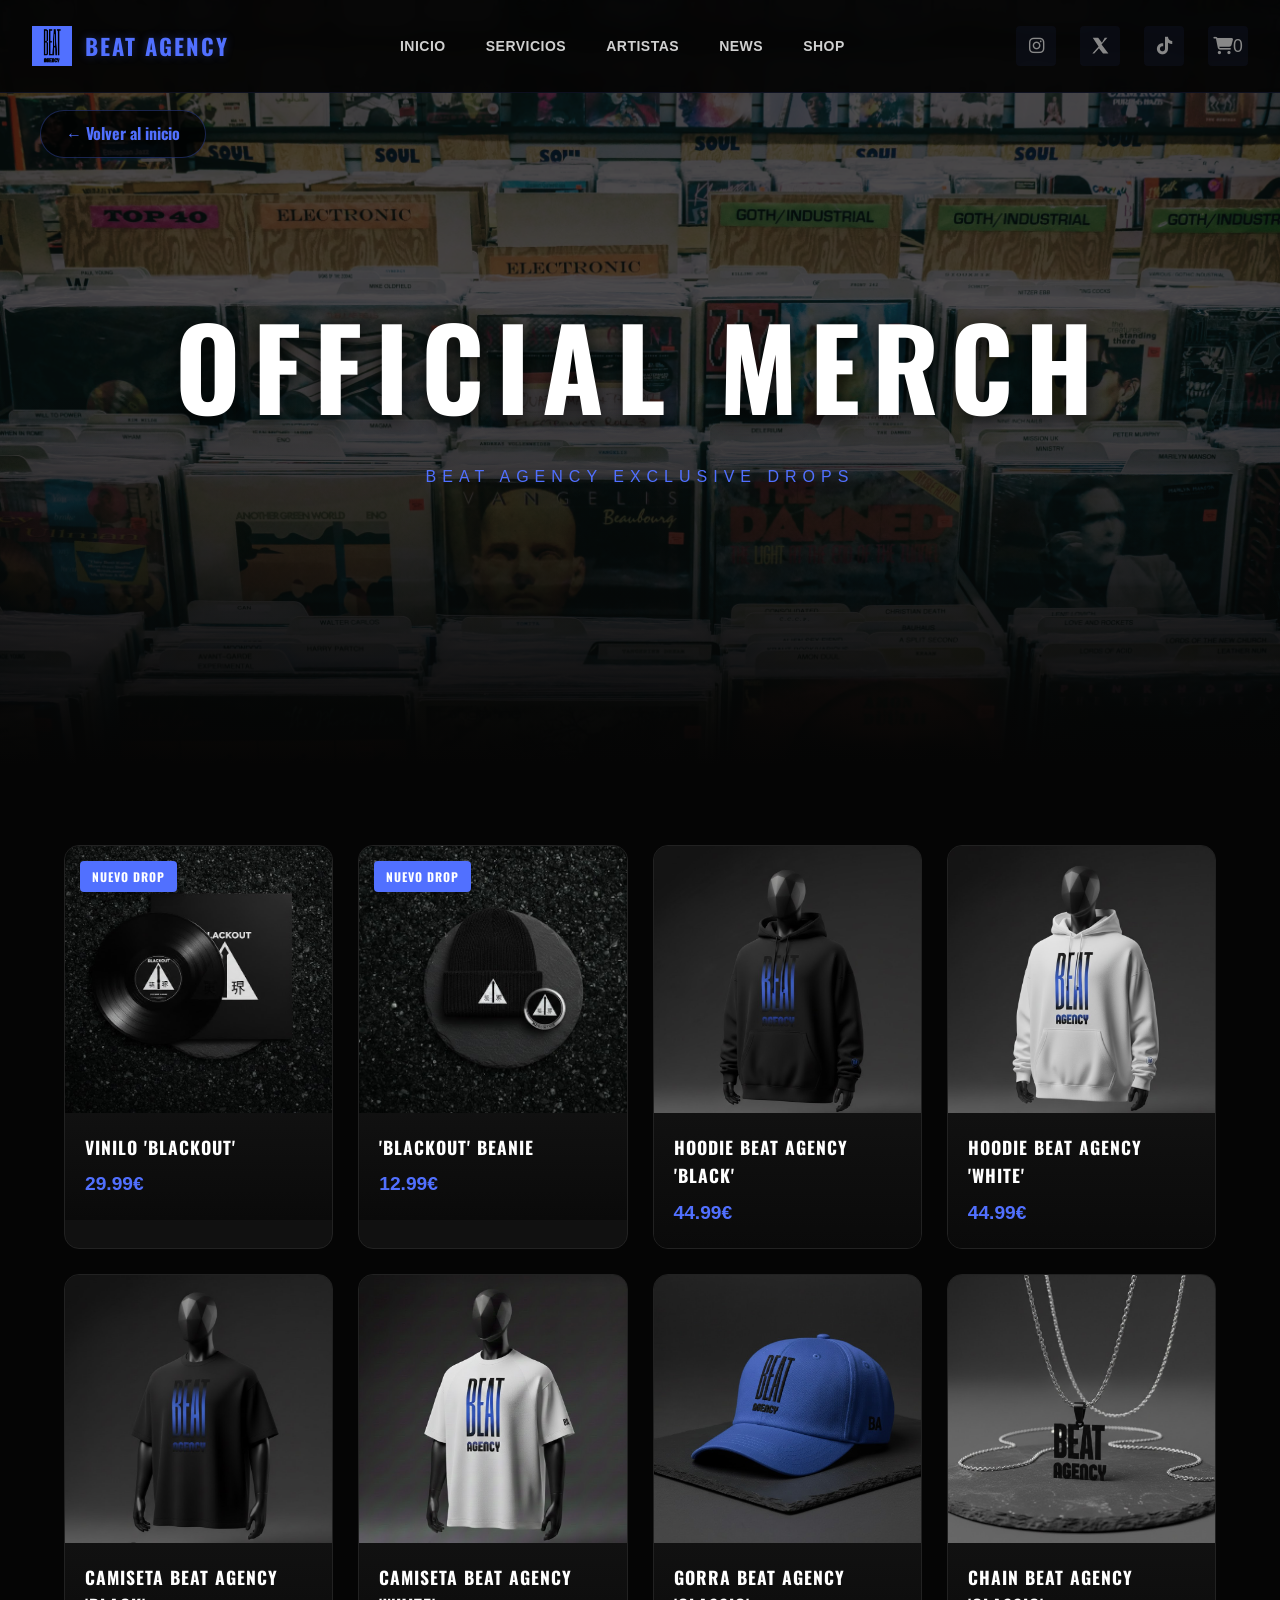
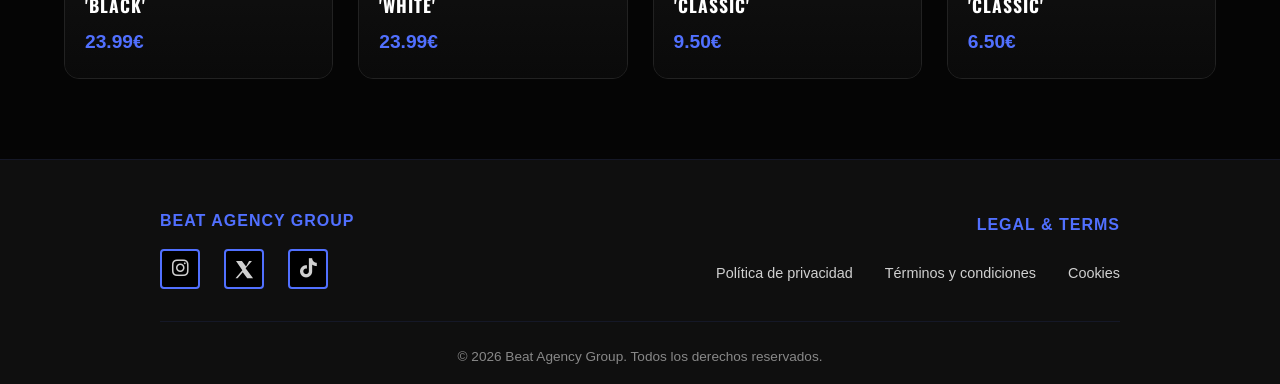
<file: shop.html>
<!DOCTYPE html>
<html lang="es">
<head>
    <meta charset="UTF-8">
    <title>Shop | Beat Agency Group</title>
    <link rel="stylesheet" href="shop.css">
    <link rel="stylesheet" href="https://cdnjs.cloudflare.com/ajax/libs/font-awesome/6.4.0/css/all.min.css">
    <link href="https://fonts.googleapis.com/css2?family=Oswald:wght@700&display=swap" rel="stylesheet">
</head>
<body>
      <!-- Navigation -->
  <nav class="navbar">
    <div class="navbar-container">
      <!-- Logo Left -->
      <div class="navbar-logo-section">
        <a href="#hero" class="navbar-logo">
          <img src="logo.png" alt="Beat Agency Group" class="logo-img">
          <span class="logo-text">BEAT AGENCY</span>
        </a>
      </div>

      <!-- Menu Center -->
      <div class="navbar-menu-section">
        <input type="checkbox" id="hamburger-check" class="hamburger-check">
        <label for="hamburger-check" class="hamburger">
          <span></span>
          <span></span>
          <span></span>
        </label>
        <nav class="navbar-menu" id="navbar-menu">
          <a href="index.html#hero" class="navbar-link">Inicio</a>
          <a href="index.html#services" class="navbar-link">Servicios</a>
          <a href="index.html#roster" class="navbar-link">Artistas</a>
          <a href="index.html#news" class="navbar-link">News</a>
          <a href="shop.html" class="navbar-link">Shop</a>
        </nav>
      </div>

      <!-- Social Icons Right -->
      <div class="navbar-social-section">
        <div class="social-icons">
          <a href="#" class="social-icon" title="Instagram">
            <i class="fab fa-instagram"></i>
          </a>
          <a href="#" class="social-icon" title="X">
            <svg class="x-icon" viewBox="0 0 24 24" fill="currentColor">
              <path d="M18.244 2.25h3.308l-7.227 8.26 8.502 11.24h-6.657l-5.07-6.614-5.848 6.614H2.88l7.732-8.835L3.432 2.25H10.14l4.734 6.236z"/>
            </svg>
          </a>
          <a href="#" class="social-icon" title="TikTok">
            <i class="fab fa-tiktok"></i>
          </a>
          <a href="#" class="social-icon" title="Carrito" onclick="toggleCart(); return false;">
            <i class="fas fa-shopping-cart"></i>
            <span id="cart-count">0</span>
          </a>
        </div>
      </div>
    </div>
  </nav>

  <div id="cart-overlay" class="cart-overlay" onclick="toggleCart()"></div>

    <section class="shop-hero">
      <a href="index.html" class="btn-volver-hero">
          ← Volver al inicio
      </a>

      <img src="shop.jpg" alt="Beat Agency Merch Background" class="hero-bg-img">

      <div class="hero-overlay"></div>

      <div class="hero-content">
          <h1 class="hero-title">OFFICIAL MERCH</h1>
          <p class="hero-subtitle">BEAT AGENCY EXCLUSIVE DROPS</p>
      </div>
    </section>

    <!--Tienda-->
    <main class="shop-container">
      <div class="product-grid">
        <article class="product-card" data-id="1" data-name="Blackout Vinilo" data-price="29.99">
            <div class="product-img-container">
                <span class="tag-new">Nuevo Drop</span>
                <img src="merch8.jpg" alt="Blackout Vinilo" class="product-img">
                
                <button class="btn-add-cart-overlay" onclick="addToCart(this)">
                    <i class="fas fa-shopping-cart"></i>
                </button>
            </div>
            
            <div class="product-info">
                <h3>Vinilo 'Blackout'</h3>
                <p class="price">29.99€</p>
            </div>
        </article>

        <article class="product-card" data-id="2" data-name="Blackout Beanie" data-price="12.99">
                <div class="product-img-container">
                    <span class="tag-new">Nuevo Drop</span>
                    <img src="merch7.jpg" alt="Blackout Beanie" class="product-img">
                    
                    <button class="btn-add-cart-overlay" onclick="addToCart(this)">
                        <i class="fas fa-shopping-cart"></i>
                    </button>
                </div>
                
                <div class="product-info">
                    <h3>'Blackout' Beanie</h3>
                    <p class="price">12.99€</p>
                </div>
            </article>

            <article class="product-card" data-id="3" data-name="Beat Hoodie Black" data-price="44.99">
                <div class="product-img-container">
                    <img src="merch2.jpg" alt="Beat Hoodie" class="product-img">
                    
                    <button class="btn-add-cart-overlay" onclick="addToCart(this)">
                        <i class="fas fa-shopping-cart"></i>
                    </button>
                </div>
                
                <div class="product-info">
                    <h3>Hoodie Beat Agency 'Black'</h3>
                    <p class="price">44.99€</p>
                </div>
            </article>

            <article class="product-card" data-id="4" data-name="Beat Hoodie White" data-price="44.99">
                <div class="product-img-container">
                    <img src="merch3.jpg" alt="Beat Hoodie" class="product-img">
                    
                    <button class="btn-add-cart-overlay" onclick="addToCart(this)">
                        <i class="fas fa-shopping-cart"></i>
                    </button>
                </div>
                
                <div class="product-info">
                    <h3>Hoodie Beat Agency 'White'</h3>
                    <p class="price">44.99€</p>
                </div>
            </article>

            <article class="product-card" data-id="5" data-name="Beat Camiseta Black" data-price="23.99">
                <div class="product-img-container">
                    <img src="merch4.jpg" alt="Beat T-Shirt" class="product-img">
                    
                    <button class="btn-add-cart-overlay" onclick="addToCart(this)">
                        <i class="fas fa-shopping-cart"></i>
                    </button>
                </div>
                
                <div class="product-info">
                    <h3>Camiseta Beat Agency 'Black'</h3>
                    <p class="price">23.99€</p>
                </div>
            </article>

            <article class="product-card" data-id="6" data-name="Beat Camiseta White" data-price="23.99">
                <div class="product-img-container">
                    <img src="merch5.jpg" alt="Beat T-Shirt" class="product-img">
                    
                    <button class="btn-add-cart-overlay" onclick="addToCart(this)">
                        <i class="fas fa-shopping-cart"></i>
                    </button>
                </div>
                
                <div class="product-info">
                    <h3>Camiseta Beat Agency 'White'</h3>
                    <p class="price">23.99€</p>
                </div>
            </article>

            <article class="product-card" data-id="7" data-name="Gorra Classic" data-price="9.50">
              <div class="product-img-container">
                  <img src="merch1.jpg" alt="Agency Cap" class="product-img">
                  
                  <button class="btn-add-cart-overlay" onclick="addToCart(this)">
                      <i class="fas fa-shopping-cart"></i>
                  </button>
              </div>
              
              <div class="product-info">
                  <h3>Gorra Beat Agency 'Classic'</h3>
                  <p class="price">9.50€</p>
              </div>
          </article>

          <article class="product-card" data-id="8" data-name="Chain Classic" data-price="6.50">
              <div class="product-img-container">
                  <img src="merch6.jpg" alt="Chain Classic" class="product-img">
                  
                  <button class="btn-add-cart-overlay" onclick="addToCart(this)">
                      <i class="fas fa-shopping-cart"></i>
                  </button>
              </div>
              
              <div class="product-info">
                  <h3>Chain Beat Agency 'Classic'</h3>
                  <p class="price">6.50€</p>
              </div>
          </article>
        </div>
    </main>

    <aside id="cart-sidebar" class="cart-sidebar">
        <div class="cart-header">
            <span class="close-cart" onclick="toggleCart()">&times;</span>
            <h3>Tu Carrito</h3>
        </div>
        <div id="cart-items" class="cart-items">
            </div>
        <div class="cart-footer">
            <div class="total-container">
                <span>Total:</span>
                <span id="cart-total">0.00€</span>
            </div>
            <button class="btn-checkout">Finalizar Pedido</button>
        </div>
    </aside>

    <footer class="footer">
    <div class="footer-container">
      <div class="footer-content">
        <h4>Beat Agency Group</h4>
        <div class="footer-social">
          <a href="#" title="Instagram"><i class="fab fa-instagram"></i></a>
          <a href="#" title="X">
            <svg class="x-icon" viewBox="0 0 24 24" fill="currentColor">
              <path d="M18.244 2.25h3.308l-7.227 8.26 8.502 11.24h-6.657l-5.07-6.614-5.848 6.614H2.88l7.732-8.835L3.432 2.25H10.14l4.734 6.236z"/>
            </svg>
          </a>
          <a href="#" title="TikTok"><i class="fab fa-tiktok"></i></a>
        </div>
      </div>
      <div class="footer-legal">
      <h4>Legal & Terms</h4>
      <a href="javascript:void(0)" onclick="openModal('privacidad')">Política de privacidad</a>
      <a href="javascript:void(0)" onclick="openModal('terminos')">Términos y condiciones</a>
      <a href="javascript:void(0)" onclick="openModal('cookies')">Cookies</a>
    </div>

    <div id="legalModal" class="modal-flotante">
      <div class="modal-contenido">
        <span class="cerrar-btn" onclick="closeModal()">&times;</span>
        <div id="modalBody"></div>
      </div>
    </div>
    </div>
    <div class="footer-bottom">
      <p>&copy; 2026 Beat Agency Group. Todos los derechos reservados.</p>
    </div>
    </footer>
    <script src="shop.js"></script>
</body>
</html>
</file>
<file: shop.css>
:root {
  --main-blue: #5170ff;
  --bg-dark: #050505;
  --bg-secondary: #0f0f0f;
  --bg-tertiary: #1a1a1a;
  --text-primary: #ffffff;
  --text-secondary: #d0d0d0;
  --text-muted: #888888;
  --border-subtle: rgba(81, 112, 255, 0.1);
  --shadow-blue: rgba(81, 112, 255, 0.15);
}

* {
  margin: 0;
  padding: 0;
  box-sizing: border-box;
}

html {
  scroll-behavior: smooth;
}

body {
  font-family: 'Inter', 'Montserrat', sans-serif;
  background-color: var(--bg-dark);
  color: var(--text-secondary);
  line-height: 1.6;
  overflow-x: hidden;
}

/* Navigation */
.navbar {
  position: fixed;
  top: 0;
  left: 0;
  right: 0;
  width: 100%;
  z-index: 10000;
  background: rgba(5, 5, 5, 0.95);
  backdrop-filter: blur(10px);
  border-bottom: 1px solid var(--border-subtle);
  padding: 1rem 0;
  transition: all 0.3s ease;
}

.navbar-container {
  max-width: 1400px;
  margin: 0 auto;
  padding: 0 2rem;
  display: flex;
  justify-content: space-between;
  align-items: center;
  height: 60px;
}

/* Logo Section - Left */
.navbar-logo-section {
  flex: 0 0 auto;
}

.navbar-logo {
  font-size: 1.8rem;
  font-weight: 900;
  letter-spacing: 3px;
  color: var(--main-blue);
  text-shadow: 0 0 10px rgba(81, 112, 255, 0.3);
  text-decoration: none;
  transition: all 0.3s ease;
  display: flex;
  align-items: center;
  gap: 0.8rem;
}

.navbar-logo:hover {
  text-shadow: 0 0 20px rgba(81, 112, 255, 0.6);
}

.logo-img {
  height: 40px;
  width: auto;
  max-width: 50px;
  object-fit: contain;
  transition: all 0.3s ease;
  filter: brightness(1);
}

.navbar-logo:hover .logo-img {
  filter: brightness(1.2) drop-shadow(0 0 8px rgba(81, 112, 255, 0.6));
}

.logo-text {
  font-family: 'Oswald', 'Inter', sans-serif;
  font-weight: 700;
  font-size: 1.4rem;
  letter-spacing: 2px;
  text-transform: uppercase;
  color: var(--main-blue);
  text-shadow: 0 0 10px rgba(81, 112, 255, 0.3);
}

.navbar-logo:hover .logo-text {
  text-shadow: 0 0 20px rgba(81, 112, 255, 0.6);
}

/* Menu Section - Center */
.navbar-menu-section {
  flex: 1;
  display: flex;
  justify-content: center;
  align-items: center;
}

.navbar-menu {
  display: flex;
  gap: 2.5rem;
  align-items: center;
  list-style: none;
}

.navbar-link {
  color: var(--text-secondary);
  text-decoration: none;
  font-size: 14px;
  font-weight: 600;
  letter-spacing: 0.5px;
  text-transform: uppercase;
  transition: all 0.3s ease;
  position: relative;
}

.navbar-link::after {
  content: '';
  position: absolute;
  bottom: -4px;
  left: 0;
  width: 0;
  height: 2px;
  background: var(--main-blue);
  transition: width 0.3s ease;
}

.navbar-link:hover {
  color: var(--main-blue);
}

.navbar-link:hover::after {
  width: 100%;
}

/* Hamburger Menu */
.hamburger-check {
  display: none;
}

.hamburger {
  display: none;
  flex-direction: column;
  background: none;
  border: none;
  cursor: pointer;
  gap: 6px;
  padding: 0.5rem;
}

.hamburger span {
  width: 25px;
  height: 3px;
  background: var(--text-secondary);
  border-radius: 2px;
  transition: all 0.3s ease;
}

.hamburger-check:checked ~ .hamburger span:nth-child(1) {
  transform: rotate(45deg) translate(8px, 8px);
}

.hamburger-check:checked ~ .hamburger span:nth-child(2) {
  opacity: 0;
}

.hamburger-check:checked ~ .hamburger span:nth-child(3) {
  transform: rotate(-45deg) translate(7px, -7px);
}

.hamburger-check:checked ~ .navbar-menu {
  max-height: 300px;
}

/* Social Icons Section - Right */
.navbar-social-section {
  flex: 0 0 auto;
}

.social-icons {
  display: flex;
  gap: 1.5rem;
  align-items: center;
}

.social-icon {
  color: var(--text-muted);
  text-decoration: none;
  font-size: 1.1rem;
  transition: all 0.3s ease;
  display: flex;
  align-items: center;
  justify-content: center;
  width: 40px;
  height: 40px;
  border-radius: 4px;
  background: rgba(81, 112, 255, 0.05);
}

.x-icon {
  width: 1.1em;
  height: 1.1em;
  fill: currentColor;
}

.social-icon:hover {
  color: var(--main-blue);
  text-shadow: 0 0 8px rgba(81, 112, 255, 0.6);
  background: rgba(81, 112, 255, 0.15);
  transform: translateY(-2px);
}

/* Responsive - Tablet */
@media (max-width: 768px) {
  .navbar {
    padding: 0.8rem 0;
  }

  .navbar-container {
    height: auto;
  }

  .hamburger {
    display: flex;
  }

  .navbar-menu {
    position: absolute;
    top: 60px;
    left: 0;
    right: 0;
    background: var(--bg-secondary);
    width: 100%;
    flex-direction: column;
    gap: 0;
    border-top: 1px solid var(--border-subtle);
    max-height: 0;
    overflow: hidden;
    transition: max-height 0.3s ease;
  }

  .navbar-link {
    display: block;
    padding: 1rem 2rem;
    width: 100%;
    font-size: 15px;
  }

  .navbar-link::after {
    display: none;
  }

  .social-icons {
    gap: 1rem;
  }

  .social-icon {
    width: 35px;
    height: 35px;
    font-size: 1rem;
  }
}

/* Responsive - Mobile */
@media (max-width: 480px) {
  .navbar-logo {
    font-size: 1.4rem;
    letter-spacing: 2px;
  }

  .navbar-container {
    padding: 0 1rem;
  }

  .navbar-menu {
    top: 50px;
  }

  .navbar-link {
    padding: 0.8rem 1.5rem;
    font-size: 13px;
  }

  .social-icons {
    gap: 0.8rem;
  }

  .social-icon {
    width: 32px;
    height: 32px;
    font-size: 0.9rem;
  }
}

/* --- Contenedor Principal --- */
.shop-hero {
    position: relative;
    height: 85vh;
    width: 100%;
    display: flex;
    align-items: center;
    justify-content: center;
    overflow: hidden;
    background-color: #050505; /* Fondo muy oscuro para que la imagen se funda en negro */
}

/* --- La Imagen con Opacidad --- */
.hero-bg-img {
    position: absolute;
    top: 0;
    left: 0;
    width: 100%;
    height: 100%;
    object-fit: cover;
    z-index: 1;
    opacity: 0.3; /* AJUSTA ESTO: 0.1 es casi negro, 0.9 es casi original */
    filter: grayscale(20%); /* Opcional: un toque de blanco y negro para más clase */
}

/* --- Overlay Extra (Opcional, para degradado inferior) --- */
.hero-overlay {
    position: absolute;
    top: 0;
    left: 0;
    width: 100%;
    height: 100%;
    background: linear-gradient(to bottom, transparent 50%, #050505 100%);
    z-index: 2;
}

/* --- Botón Inicio --- */
.btn-volver-hero {
    position: absolute;
    top: 110px; 
    left: 40px;
    z-index: 10;
    color: #5170ff;
    text-decoration: none;
    font-weight: bold;
    font-family: 'Oswald', sans-serif;
    background: rgba(0, 0, 0, 0.7);
    padding: 10px 25px;
    border-radius: 50px;
    border: 1px solid rgba(81, 112, 255, 0.3);
    transition: 0.3s ease;
}

.btn-volver-hero:hover {
    background: #5170ff;
    color: #fff;
}

/* --- Contenido de Texto --- */
.hero-content {
    position: relative;
    z-index: 5; /* Asegurado por encima de todo */
    text-align: center;
    color: #ffffff;
}

.hero-title {
    font-family: 'Oswald', sans-serif;
    font-size: clamp(3.5rem, 10vw, 7rem);
    letter-spacing: 12px;
    text-transform: uppercase;
    margin: 0;
    text-shadow: 0 4px 20px rgba(0,0,0,0.8); /* Sombra para despegarlo del fondo */
}

.hero-subtitle {
    font-family: 'Inter', sans-serif;
    color: #5170ff;
    letter-spacing: 6px;
    font-size: 1rem;
    text-transform: uppercase;
    margin-top: 10px;
}

/* --- Contenedor Principal --- */
.shop-container { 
    padding: 80px 5%; 
    background-color: #050505; /* Un negro más profundo para que resalte el merch */
}

/* --- Grid de 4 Columnas --- */
.product-grid {
    display: grid;
    /* Forzamos 4 columnas iguales */
    grid-template-columns: repeat(4, 1fr); 
    gap: 25px;
    /* Si quieres que sea un scroll lateral infinito, 
       aquí podrías cambiar a display: flex; */
}

/* --- Contenedor de la Tarjeta --- */
.product-card {
    background: #111;
    border-radius: 15px;
    border: 1px solid #222; /* Sutil borde para definir la forma en fondo negro */
    overflow: hidden; 
    transition: all 0.4s cubic-bezier(0.175, 0.885, 0.32, 1.275);
    position: relative;
}

.product-card:hover {
    transform: translateY(-10px);
    border-color: #5170ff; /* Resalte azul al pasar el mouse */
    box-shadow: 0 10px 30px rgba(81, 112, 255, 0.2);
}

/* --- Contenedor de Imagen --- */
.product-img-container {
    position: relative;
    width: 100%;
    aspect-ratio: 1/1; 
    overflow: hidden;
    background-color: #000;
}

/* --- Etiqueta "Nuevo Drop" sobre la imagen --- */
.tag-new {
    position: absolute;
    top: 15px;         /* Distancia desde arriba */
    left: 15px;        /* Distancia desde la izquierda */
    background: #5170ff; /* Tu azul característico */
    color: white;
    padding: 6px 12px;
    font-size: 0.75rem;
    font-family: 'Oswald', sans-serif;
    font-weight: bold;
    text-transform: uppercase;
    border-radius: 4px;
    z-index: 5;        /* Asegura que esté por encima de la imagen */
    letter-spacing: 1px;
    pointer-events: none; /* Para que no interfiera al hacer click en la imagen */
    box-shadow: 0 4px 10px rgba(0, 0, 0, 0.3);
}

/* Opcional: que la etiqueta también reaccione al hover de la tarjeta */
.product-card:hover .tag-new {
    background: #ffffff;
    color: #5170ff;
    transform: scale(1.05);
    transition: all 0.3s ease;
}

/* --- Efecto Zoom en Imagen --- */
.product-img {
    width: 100%;
    height: 100%;
    object-fit: cover;
    transition: transform 0.6s ease;
}

.product-card:hover .product-img {
    transform: scale(1.15); /* Zoom un poco más agresivo */
}

/* --- Botón de Carrito Flotante --- */
.btn-add-cart-overlay {
    position: absolute;
    bottom: 20px;
    right: 20px;
    background: #5170ff; 
    color: white;
    border: none;
    width: 50px;
    height: 50px;
    border-radius: 50%;
    display: flex;
    align-items: center;
    justify-content: center;
    font-size: 1.2rem;
    cursor: pointer;
    z-index: 10;
    
    /* Estado inicial */
    opacity: 0;
    transform: translateY(30px);
    transition: all 0.4s ease;
    box-shadow: 0 4px 15px rgba(0,0,0,0.5);
}

.product-card:hover .btn-add-cart-overlay {
    opacity: 1;
    transform: translateY(0);
}

.btn-add-cart-overlay:hover {
    background: #fff;
    color: #5170ff;
    transform: scale(1.1) rotate(90deg); /* Pequeño toque extra de rotación */
}

/* --- Info del Producto --- */
.product-info {
    padding: 20px;
    text-align: left;
    background: linear-gradient(to bottom, #111, #0a0a0a);
}

.product-info h3 {
    font-family: 'Oswald', sans-serif;
    color: #fff;
    font-size: 1.1rem;
    margin: 0;
    text-transform: uppercase;
    letter-spacing: 1px;
}

.price {
    color: #5170ff;
    font-weight: 700;
    margin-top: 8px;
    font-size: 1.2rem;
}

/* --- Responsividad para mantener el orden --- */
@media (max-width: 1100px) {
    .product-grid { grid-template-columns: repeat(3, 1fr); }
}

@media (max-width: 800px) {
    .product-grid { grid-template-columns: repeat(2, 1fr); }
}

@media (max-width: 500px) {
    .product-grid { grid-template-columns: 1fr; }
}

/* Sidebar mejorada */
.cart-sidebar {
    position: fixed;
    /* Ajusta este valor a la altura exacta de tu header */
    top: 80px; 
    right: -100%;
    
    /* Calculamos la altura: 100% de la pantalla menos la altura del header */
    height: calc(100vh - 80px); 
    
    width: 350px;
    background: #0a0a0a;
    border-left: 2px solid var(--main-blue);
    z-index: 2000;
    transition: 0.4s cubic-bezier(0.25, 1, 0.5, 1);
    padding: 30px;
    display: flex;
    flex-direction: column;
    box-shadow: -10px 0 30px rgba(0,0,0,0.5);
}

.cart-sidebar.open {
    right: 0 !important; /* El !important asegura que sobreescriba el -100% */
}

.cart-header {
    display: flex;
    align-items: center; /* Alinea verticalmente al centro */
    gap: 15px;           /* Espacio exacto entre el texto y la X */
    margin-bottom: 30px;
    border-bottom: 1px solid #222;
    padding-bottom: 15px;
}

.cart-header h3 {
    font-family: 'Oswald', sans-serif;
    text-transform: uppercase;
    font-size: 1.4rem;
    margin: 0;
}

.close-cart {
    cursor: pointer;
    font-size: 1.8rem;
    color: var(--main-blue); /* Usamos el azul de la agencia para que destaque */
    line-height: 1;
    transition: transform 0.3s ease;
}

.close-cart:hover {
    transform: rotate(90deg); /* Un pequeño efecto visual al cerrar */
    color: #fff;
}

/* Estilo de los items dentro del carrito */
.cart-item {
    display: flex;
    align-items: center;
    gap: 15px;
    margin-bottom: 20px;
    background: #151515;
    padding: 12px;
    border-radius: 12px;
    position: relative;
}

.item-details h4 {
    margin: 0;
    font-size: 0.9rem;
    color: #fff;
    font-family: 'Oswald', sans-serif;
}

.item-price-info {
    color: #5170ff;
    font-size: 0.85rem;
    margin: 4px 0;
}

/* Controles de Cantidad */
.quantity-controls {
    display: flex;
    align-items: center;
    gap: 10px;
    margin-top: 8px;
}

.btn-qty {
    background: #222;
    border: 1px solid #333;
    color: #fff;
    width: 24px;
    height: 24px;
    border-radius: 4px;
    cursor: pointer;
    display: flex;
    align-items: center;
    justify-content: center;
    transition: 0.2s;
}

.btn-qty:hover {
    background: #5170ff;
    border-color: #5170ff;
}

.qty-num {
    font-size: 0.9rem;
    font-weight: bold;
    min-width: 20px;
    text-align: center;
}

/* Botón de Papelera */
.btn-remove {
    background: transparent;
    border: none;
    color: #444;
    cursor: pointer;
    font-size: 0.9rem;
    margin-left: auto;
    transition: 0.2s;
}

.btn-remove:hover {
    color: #ff4d4d;
}

.cart-footer {
    margin-top: auto; /* Empuja el footer hacia abajo */
    padding-top: 20px;
    border-top: 1px solid #222;
    display: flex;
    flex-direction: column;
    align-items: center; /* Centra el botón horizontalmente */
    gap: 20px;
}

/* Información del total (para que también esté centrada o bien alineada) */
.total-container {
    width: 100%;
    display: flex;
    justify-content: space-between;
    font-family: 'Oswald', sans-serif;
    font-size: 1.2rem;
    color: #fff;
    margin-bottom: 10px;
}

/* El Botón de Finalizar Pedido */
.btn-checkout {
    background-color: #5170ff; /* Tu azul característico */
    color: #ffffff;
    border: none;
    padding: 15px 40px;
    font-family: 'Oswald', sans-serif;
    font-size: 1rem;
    font-weight: 700;
    text-transform: uppercase;
    letter-spacing: 2px;
    border-radius: 50px; /* Estilo redondeado/píldora */
    cursor: pointer;
    transition: all 0.3s ease;
    width: fit-content; /* Para que no ocupe todo el ancho y se vea centrado */
    box-shadow: 0 4px 15px rgba(81, 112, 255, 0.3);
}

.btn-checkout:hover {
    background-color: #3d55cc; /* Un azul un poco más oscuro al pasar el ratón */
    transform: scale(1.05);
    letter-spacing: 3px;
    box-shadow: 0 6px 20px rgba(81, 112, 255, 0.5);
}

.footer {
  background: var(--bg-secondary);
  border-top: 1px solid var(--border-subtle);
  padding: 3rem 10rem 1rem;
}

.footer-container {
  max-width: 1400px;
  margin: 0 auto;
  display: grid;
  grid-template-columns: 1fr auto;
  gap: 2rem;
  margin-bottom: 2rem;
}

.footer-content h4,
.footer-links h4,
.footer-legal h4 {
  font-size: 1rem;
  font-weight: 700;
  color: var(--main-blue);
  margin-bottom: 1rem;
  letter-spacing: 1px;
  text-transform: uppercase;
}

.footer-content p {
  color: var(--text-secondary);
  font-size: 0.9rem;
  margin-bottom: 1rem;
  line-height: 1.6;
  font-weight: 300;
}

.footer-social {
  display: flex;
  gap: 1.5rem;
  margin-top: 1rem;
}

.footer-social a {
  color: var(--text-secondary);
  text-decoration: none;
  font-size: 1.2rem;
  transition: all 0.3s ease;
  border: 2px solid var(--main-blue);
  background-color: #000000;
  width: 40px;
  height: 40px;
  display: flex;
  align-items: center;
  justify-content: center;
  border-radius: 4px;
}

.footer-links a,
.footer-legal a {
  color: var(--text-secondary);
  text-decoration: none;
  font-size: 0.9rem;
  transition: all 0.3s ease;
}

.footer-social a:hover {
  background-color: var(--main-blue);
  color: var(--text-primary);
}

.footer-links a:hover,
.footer-legal a:hover {
  color: var(--main-blue);
}

.footer-links,
.footer-legal {
  display: flex;
  flex-wrap: wrap;
  gap: 0.5rem 2rem;
  align-items: center;
  margin-left: auto;
  justify-content: flex-end;
  text-align: right;
}

.footer-legal h4 {
  flex-basis: 100%;
  margin-bottom: 0.5rem;
}

.footer-legal a {
  display: inline-block;
  margin-right: 0;
  padding-bottom: 0;
  margin-bottom: 0;
}

.footer-bottom {
  border-top: 1px solid var(--border-subtle);
  padding-top: 1.5rem;
  text-align: center;
  color: var(--text-muted);
  font-size: 0.85rem;
}

.modal-flotante {
  display: none;
  position: fixed;
  z-index: 9999;
  left: 0;
  top: 0;
  width: 100%;
  height: 100%;
  background: rgba(0,0,0,0.9);
  backdrop-filter: blur(10px);
}

.modal-contenido {
  background: #111;
  color: #fff;
  margin: 5% auto;
  margin-top: 10%; 
  padding: 40px;
  border: 1px solid #5170ff;
  width: 80%;
  max-width: 1200px;
  border-radius: 7px;
  position: relative;
  font-family: sans-serif;
  max-height: 75vh; 
  overflow-y: auto; 
}

.modal-contenido::-webkit-scrollbar {
  width: 8px;
}
.modal-contenido::-webkit-scrollbar-thumb {
  background: #5170ff;
  border-radius: 10px;
}

.cerrar-btn {
  position: absolute;
  right: 20px;
  top: 10px;
  color: #5170ff;
  font-size: 40px;
  cursor: pointer;
}

#modalBody h2 {
  color: #5170ff;
  margin-top: 0;
}
</file>
